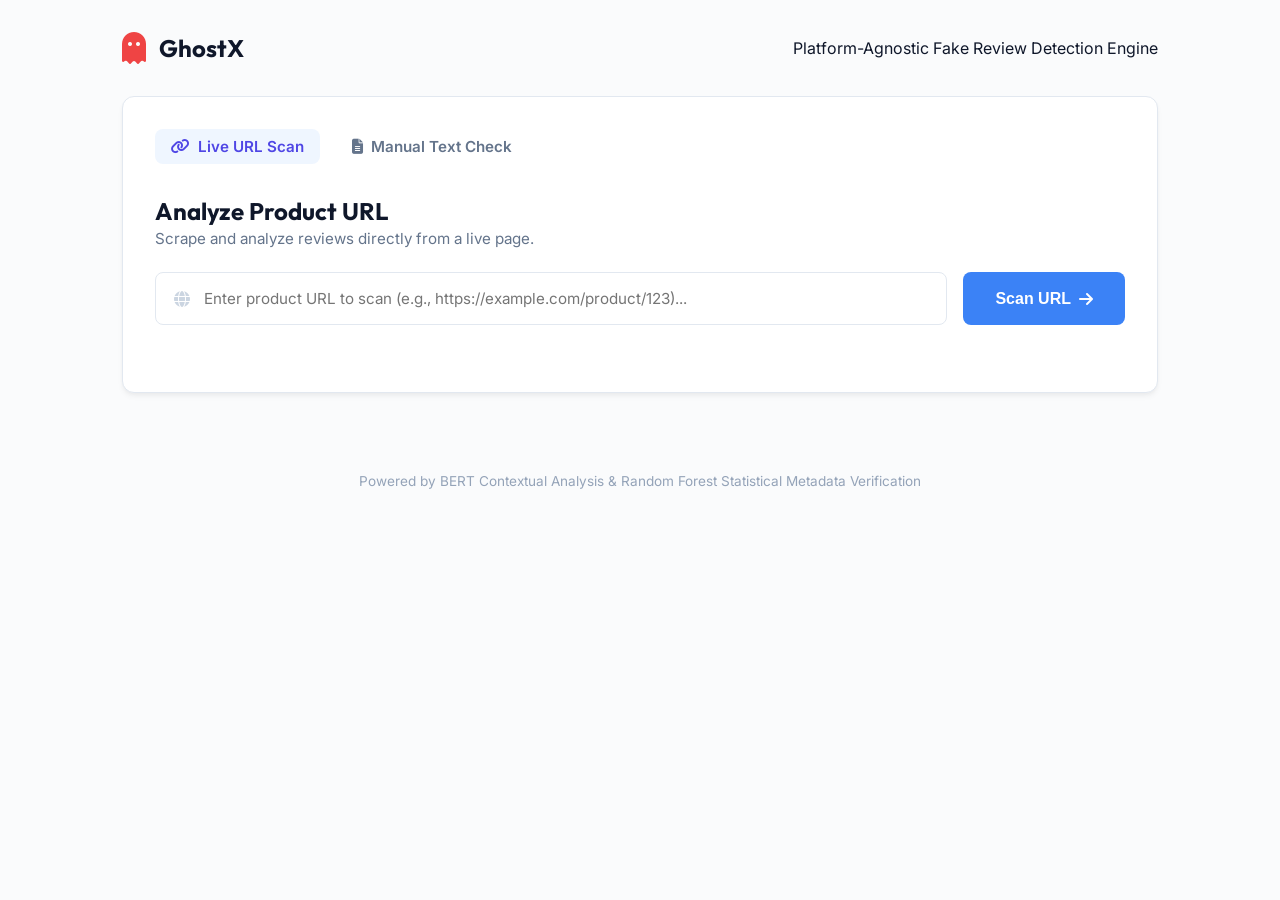
<file: index.html>
<!DOCTYPE html>
<html lang="en">

<head>
    <meta charset="UTF-8">
    <meta name="viewport" content="width=device-width, initial-scale=1.0">
    <title>GhostX: Deceptive Opinion Spam Detection</title>
    <!-- Modern Typography -->
    <link rel="preconnect" href="https://fonts.googleapis.com">
    <link rel="preconnect" href="https://fonts.gstatic.com" crossorigin>
    <link
        href="https://fonts.googleapis.com/css2?family=Outfit:wght@300;400;600;800&family=Inter:wght@400;500;700&display=swap"
        rel="stylesheet">
    <link rel="stylesheet" href="https://cdnjs.cloudflare.com/ajax/libs/font-awesome/6.4.0/css/all.min.css">
    <link rel="stylesheet" href="/static/css/style.css">
</head>

<body>
    <div class="app-container">
        <!-- Header -->
        <header class="glass-header">
            <div class="logo">
                <i class="fa-solid fa-ghost"></i>
                <h1>Ghost<span>X</span></h1>
            </div>
            <p class="subtitle">Platform-Agnostic Fake Review Detection Engine</p>
        </header>

        <!-- Main Content -->
        <main>
            <!-- Input Section -->
            <section class="analysis-panel glass-panel">
                <div class="tabs">
                    <button class="tab-btn active" data-tab="url-tab"><i class="fa-solid fa-link"></i> Live URL
                        Scan</button>
                    <button class="tab-btn" data-tab="text-tab"><i class="fa-solid fa-file-lines"></i> Manual Text
                        Check</button>
                </div>

                <!-- URL Tab Content -->
                <div id="url-tab" class="tab-content active">
                    <h2>Analyze Product URL</h2>
                    <p class="tab-description">Scrape and analyze reviews directly from a live page.</p>
                    <div class="input-group">
                        <i class="fa-solid fa-globe input-icon"></i>
                        <input type="url" id="urlInput"
                            placeholder="Enter product URL to scan (e.g., https://example.com/product/123)..." required>
                        <button id="analyzeUrlBtn" class="primary-btn">
                            <span>Scan URL</span>
                            <i class="fa-solid fa-radar fa-spin-pulse" style="display:none;" id="btnSpinnerUrl"></i>
                            <i class="fa-solid fa-arrow-right" id="btnArrowUrl"></i>
                        </button>
                    </div>
                </div>

                <!-- Text Tab Content -->
                <div id="text-tab" class="tab-content">
                    <h2>Manual Text Check</h2>
                    <p class="tab-description">Paste a single suspicious review or text block for deep linguistic
                        analysis.</p>
                    <div class="input-group input-group-vertical">
                        <textarea id="textInput" rows="5"
                            placeholder="Paste the review text here to perform a manual stylometric and contextual check..."
                            required></textarea>
                        <button id="analyzeTextBtn" class="primary-btn">
                            <span>Analyze Text</span>
                            <i class="fa-solid fa-radar fa-spin-pulse" style="display:none;" id="btnSpinnerText"></i>
                            <i class="fa-solid fa-arrow-right" id="btnArrowText"></i>
                        </button>
                    </div>
                </div>

                <div class="status-message" id="statusMessage"></div>
            </section>

            <!-- Loading State -->
            <div id="loadingOverlay" class="loading-overlay hidden">
                <div class="scanner-ring"></div>
                <h3 id="loadingTitle">Initializing GhostX Engine...</h3>
                <p id="loadingMessage" class="sub-loading">Preparing local inference environment...</p>
            </div>

            <!-- Results Section -->
            <section id="resultsSection" class="results-section hidden">
                <div class="results-header-container">
                    <div class="results-title">
                        <h2>Review Analysis Report</h2>
                        <p id="productSubtitle">Product: Analyzing URL...</p>
                        <p id="analyzedCountSubtitle">Analyzed -- reviews</p>
                    </div>
                    <div class="overall-score-block">
                        <div class="score-label">Overall Trust Score</div>
                        <div class="score-value" id="overallTrustScore">--%</div>
                        <div class="trust-badge" id="trustBadge">Evaluating...</div>
                    </div>
                </div>

                <div class="metrics-dashboard">
                    <div class="metric-card">
                        <div class="metric-header">Total Reviews</div>
                        <div class="metric-value-row">
                            <div class="metric-value" id="totalReviewsMetric">--</div>
                            <i class="fa-solid fa-shield-halved metric-icon blue"></i>
                        </div>
                    </div>
                    <div class="metric-card">
                        <div class="metric-header">Suspicious Reviews</div>
                        <div class="metric-value-row">
                            <div class="metric-value" id="suspiciousReviewsMetric" style="color: var(--danger)">--</div>
                            <i class="fa-solid fa-triangle-exclamation metric-icon red"></i>
                        </div>
                    </div>
                    <div class="metric-card">
                        <div class="metric-header">Genuine Reviews</div>
                        <div class="metric-value-row">
                            <div class="metric-value" id="genuineReviewsMetric" style="color: var(--success)">--</div>
                            <i class="fa-regular fa-circle-check metric-icon green"></i>
                        </div>
                    </div>
                    <div class="metric-card">
                        <div class="metric-header">Avg Rating</div>
                        <div class="metric-value-row">
                            <div class="metric-value" id="avgRatingMetric">--</div>
                            <i class="fa-solid fa-arrow-trend-up metric-icon purple"></i>
                        </div>
                    </div>
                </div>

                <!-- Pill Tabs System -->
                <div class="pill-tabs">
                    <button class="pill-btn active" data-target="overview-view">Overview</button>
                    <button class="pill-btn" data-target="reviews-view">Reviews</button>
                    <button class="pill-btn" data-target="ai-view">AI Analysis</button>
                    <button class="pill-btn" data-target="patterns-view">Patterns</button>
                </div>

                <!-- Overview Tab panel -->
                <div id="overview-view" class="pill-content active">
                    <div class="overview-grid">
                        <div class="chart-card">
                            <h3>Trust Score Breakdown</h3>
                            <p class="chart-desc">Hybrid ML model scores and final weighted average</p>
                            <div class="bar-chart-container">
                                <div class="y-axis-labels">
                                    <span>100</span>
                                    <span>75</span>
                                    <span>50</span>
                                    <span>25</span>
                                    <span>0</span>
                                </div>
                                <div class="chart-bar-group">
                                    <div class="chart-bar" id="bertBar" style="height: 0%"></div>
                                    <span class="chart-label">BERT Model</span>
                                </div>
                                <div class="chart-bar-group">
                                    <div class="chart-bar" id="rfBar" style="height: 0%"></div>
                                    <span class="chart-label">Rule Features</span>
                                </div>
                                <div class="chart-bar-group">
                                    <div class="chart-bar" id="finalBar" style="height: 0%"></div>
                                    <span class="chart-label">Final Score</span>
                                </div>
                            </div>
                        </div>

                        <div class="chart-card">
                            <h3>Rating Distribution</h3>
                            <p class="chart-desc">Breakdown of star ratings across all reviews</p>
                            <div class="pie-layout">
                                <div class="pie-chart-wrapper">
                                    <div class="pie-chart" id="ratingPieChart"></div>
                                </div>
                                <div class="pie-labels" id="pieLabels">
                                    <!-- Dynamic labels -->
                                </div>
                            </div>
                        </div>
                    </div>

                    <div class="chart-card">
                        <h3>Feature Importance Analysis</h3>
                        <p class="chart-desc">Key factors that influenced the trust score classification (SHAP values)
                        </p>
                        <div class="feature-list" id="featureListContainer">
                            <!-- Dynamic features -->
                        </div>
                    </div>
                </div>

                <!-- Live Reviews Tab Panel -->
                <div id="reviews-view" class="pill-content">
                    <div class="reviews-feed" id="reviewsContainer">
                        <!-- Review Cards will be injected here via JS -->
                    </div>
                </div>

                <!-- Stubs for the other views -->
                <div id="ai-view" class="pill-content">
                    <div class="chart-card">
                        <h3>Deep AI Linguistic Breakdown</h3>
                        <p class="chart-desc">Coming soon: advanced stylometric visualizations.</p>
                    </div>
                </div>

                <div id="patterns-view" class="pill-content">
                    <div class="chart-card">
                        <h3>Temporal Review Patterns</h3>
                        <p class="chart-desc">Coming soon: time-series graph of review bursts.</p>
                    </div>
                </div>

            </section>
        </main>

        <!-- Footer -->
        <footer>
            <p>Powered by BERT Contextual Analysis & Random Forest Statistical Metadata Verification</p>
        </footer>
    </div>
    <script src="/static/js/main.js"></script>
</body>

</html>
</file>
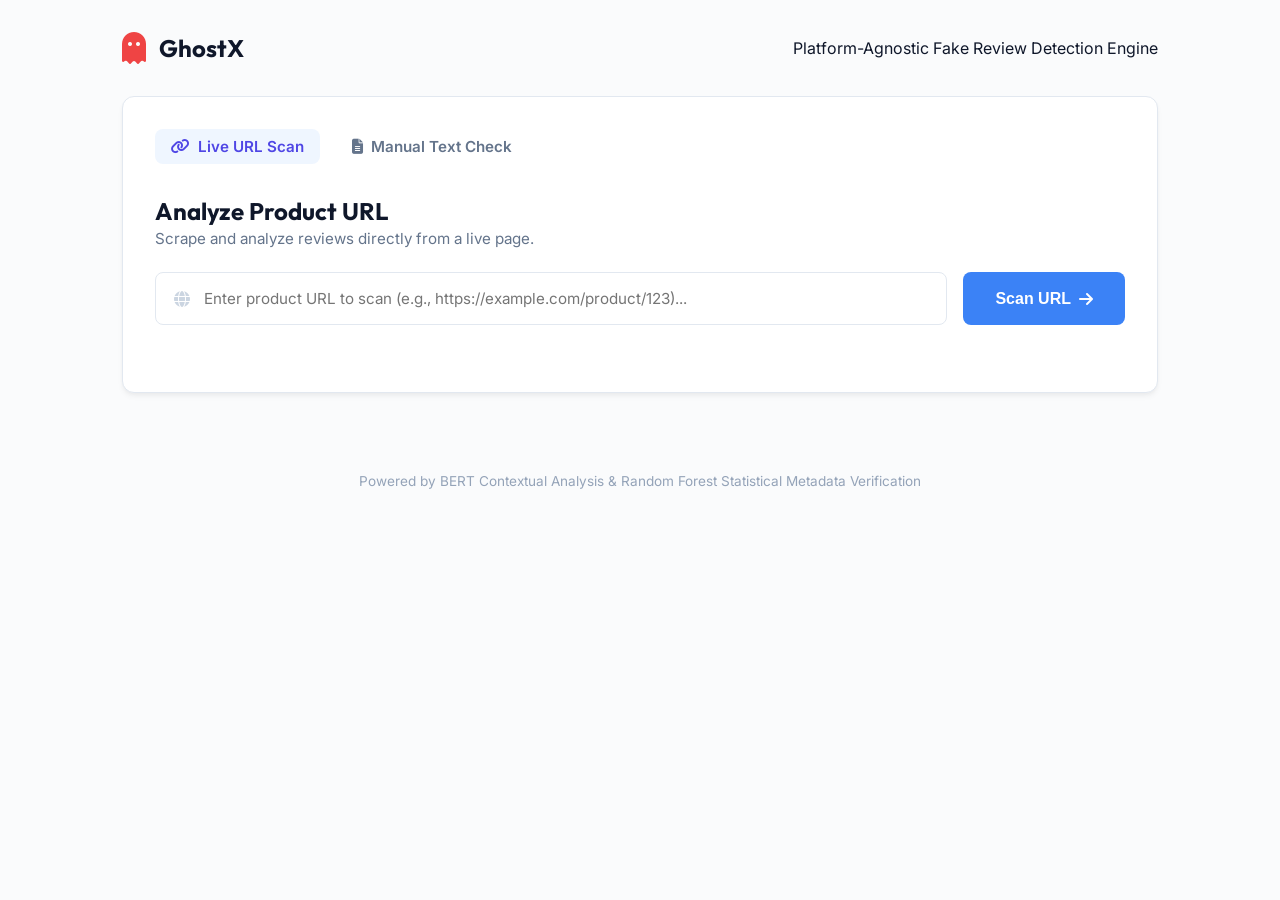
<file: templates/index.html>
<!DOCTYPE html>
<html lang="en">

<head>
    <meta charset="UTF-8">
    <meta name="viewport" content="width=device-width, initial-scale=1.0">
    <title>GhostX: Deceptive Opinion Spam Detection</title>
    <!-- Modern Typography -->
    <link rel="preconnect" href="https://fonts.googleapis.com">
    <link rel="preconnect" href="https://fonts.gstatic.com" crossorigin>
    <link
        href="https://fonts.googleapis.com/css2?family=Outfit:wght@300;400;600;800&family=Inter:wght@400;500;700&display=swap"
        rel="stylesheet">
    <link rel="stylesheet" href="https://cdnjs.cloudflare.com/ajax/libs/font-awesome/6.4.0/css/all.min.css">
    <link rel="stylesheet" href="/static/css/style.css">
</head>

<body>
    <div class="app-container">
        <!-- Header -->
        <header class="glass-header">
            <div class="logo">
                <i class="fa-solid fa-ghost"></i>
                <h1>Ghost<span>X</span></h1>
            </div>
            <p class="subtitle">Platform-Agnostic Fake Review Detection Engine</p>
        </header>

        <!-- Main Content -->
        <main>
            <!-- Input Section -->
            <section class="analysis-panel glass-panel">
                <div class="tabs">
                    <button class="tab-btn active" data-tab="url-tab"><i class="fa-solid fa-link"></i> Live URL
                        Scan</button>
                    <button class="tab-btn" data-tab="text-tab"><i class="fa-solid fa-file-lines"></i> Manual Text
                        Check</button>
                </div>

                <!-- URL Tab Content -->
                <div id="url-tab" class="tab-content active">
                    <h2>Analyze Product URL</h2>
                    <p class="tab-description">Scrape and analyze reviews directly from a live page.</p>
                    <div class="input-group">
                        <i class="fa-solid fa-globe input-icon"></i>
                        <input type="url" id="urlInput"
                            placeholder="Enter product URL to scan (e.g., https://example.com/product/123)..." required>
                        <button id="analyzeUrlBtn" class="primary-btn">
                            <span>Scan URL</span>
                            <i class="fa-solid fa-radar fa-spin-pulse" style="display:none;" id="btnSpinnerUrl"></i>
                            <i class="fa-solid fa-arrow-right" id="btnArrowUrl"></i>
                        </button>
                    </div>
                </div>

                <!-- Text Tab Content -->
                <div id="text-tab" class="tab-content">
                    <h2>Manual Text Check</h2>
                    <p class="tab-description">Paste a single suspicious review or text block for deep linguistic
                        analysis.</p>
                    <div class="input-group input-group-vertical">
                        <textarea id="textInput" rows="5"
                            placeholder="Paste the review text here to perform a manual stylometric and contextual check..."
                            required></textarea>
                        <button id="analyzeTextBtn" class="primary-btn">
                            <span>Analyze Text</span>
                            <i class="fa-solid fa-radar fa-spin-pulse" style="display:none;" id="btnSpinnerText"></i>
                            <i class="fa-solid fa-arrow-right" id="btnArrowText"></i>
                        </button>
                    </div>
                </div>

                <div class="status-message" id="statusMessage"></div>
            </section>

            <!-- Loading State -->
            <div id="loadingOverlay" class="loading-overlay hidden">
                <div class="scanner-ring"></div>
                <h3 id="loadingTitle">Initializing GhostX Engine...</h3>
                <p id="loadingMessage" class="sub-loading">Preparing local inference environment...</p>
            </div>

            <!-- Results Section -->
            <section id="resultsSection" class="results-section hidden">
                <div class="results-header-container">
                    <div class="results-title">
                        <h2>Review Analysis Report</h2>
                        <p id="productSubtitle">Product: Analyzing URL...</p>
                        <p id="analyzedCountSubtitle">Analyzed -- reviews</p>
                    </div>
                    <div class="overall-score-block">
                        <div class="score-label">Overall Trust Score</div>
                        <div class="score-value" id="overallTrustScore">--%</div>
                        <div class="trust-badge" id="trustBadge">Evaluating...</div>
                    </div>
                </div>

                <div class="metrics-dashboard">
                    <div class="metric-card">
                        <div class="metric-header">Total Reviews</div>
                        <div class="metric-value-row">
                            <div class="metric-value" id="totalReviewsMetric">--</div>
                            <i class="fa-solid fa-shield-halved metric-icon blue"></i>
                        </div>
                    </div>
                    <div class="metric-card">
                        <div class="metric-header">Suspicious Reviews</div>
                        <div class="metric-value-row">
                            <div class="metric-value" id="suspiciousReviewsMetric" style="color: var(--danger)">--</div>
                            <i class="fa-solid fa-triangle-exclamation metric-icon red"></i>
                        </div>
                    </div>
                    <div class="metric-card">
                        <div class="metric-header">Genuine Reviews</div>
                        <div class="metric-value-row">
                            <div class="metric-value" id="genuineReviewsMetric" style="color: var(--success)">--</div>
                            <i class="fa-regular fa-circle-check metric-icon green"></i>
                        </div>
                    </div>
                    <div class="metric-card">
                        <div class="metric-header">Avg Rating</div>
                        <div class="metric-value-row">
                            <div class="metric-value" id="avgRatingMetric">--</div>
                            <i class="fa-solid fa-arrow-trend-up metric-icon purple"></i>
                        </div>
                    </div>
                </div>

                <!-- Pill Tabs System -->
                <div class="pill-tabs">
                    <button class="pill-btn active" data-target="overview-view">Overview</button>
                    <button class="pill-btn" data-target="reviews-view">Reviews</button>
                    <button class="pill-btn" data-target="ai-view">AI Analysis</button>
                    <button class="pill-btn" data-target="patterns-view">Patterns</button>
                </div>

                <!-- Overview Tab panel -->
                <div id="overview-view" class="pill-content active">
                    <div class="overview-grid">
                        <div class="chart-card">
                            <h3>Trust Score Breakdown</h3>
                            <p class="chart-desc">Hybrid ML model scores and final weighted average</p>
                            <div class="bar-chart-container">
                                <div class="y-axis-labels">
                                    <span>100</span>
                                    <span>75</span>
                                    <span>50</span>
                                    <span>25</span>
                                    <span>0</span>
                                </div>
                                <div class="chart-bar-group">
                                    <div class="chart-bar" id="bertBar" style="height: 0%"></div>
                                    <span class="chart-label">BERT Model</span>
                                </div>
                                <div class="chart-bar-group">
                                    <div class="chart-bar" id="rfBar" style="height: 0%"></div>
                                    <span class="chart-label">Rule Features</span>
                                </div>
                                <div class="chart-bar-group">
                                    <div class="chart-bar" id="finalBar" style="height: 0%"></div>
                                    <span class="chart-label">Final Score</span>
                                </div>
                            </div>
                        </div>

                        <div class="chart-card">
                            <h3>Rating Distribution</h3>
                            <p class="chart-desc">Breakdown of star ratings across all reviews</p>
                            <div class="pie-layout">
                                <div class="pie-chart-wrapper">
                                    <div class="pie-chart" id="ratingPieChart"></div>
                                </div>
                                <div class="pie-labels" id="pieLabels">
                                    <!-- Dynamic labels -->
                                </div>
                            </div>
                        </div>
                    </div>

                    <div class="chart-card">
                        <h3>Feature Importance Analysis</h3>
                        <p class="chart-desc">Key factors that influenced the trust score classification (SHAP values)
                        </p>
                        <div class="feature-list" id="featureListContainer">
                            <!-- Dynamic features -->
                        </div>
                    </div>
                </div>

                <!-- Live Reviews Tab Panel -->
                <div id="reviews-view" class="pill-content">
                    <div class="reviews-feed" id="reviewsContainer">
                        <!-- Review Cards will be injected here via JS -->
                    </div>
                </div>

                <!-- Stubs for the other views -->
                <div id="ai-view" class="pill-content">
                    <div class="chart-card">
                        <h3>Deep AI Linguistic Breakdown</h3>
                        <p class="chart-desc">Coming soon: advanced stylometric visualizations.</p>
                    </div>
                </div>

                <div id="patterns-view" class="pill-content">
                    <div class="chart-card">
                        <h3>Temporal Review Patterns</h3>
                        <p class="chart-desc">Coming soon: time-series graph of review bursts.</p>
                    </div>
                </div>

            </section>
        </main>

        <!-- Footer -->
        <footer>
            <p>Powered by BERT Contextual Analysis & Random Forest Statistical Metadata Verification</p>
        </footer>
    </div>
    <script src="/static/js/main.js"></script>
</body>

</html>
</file>
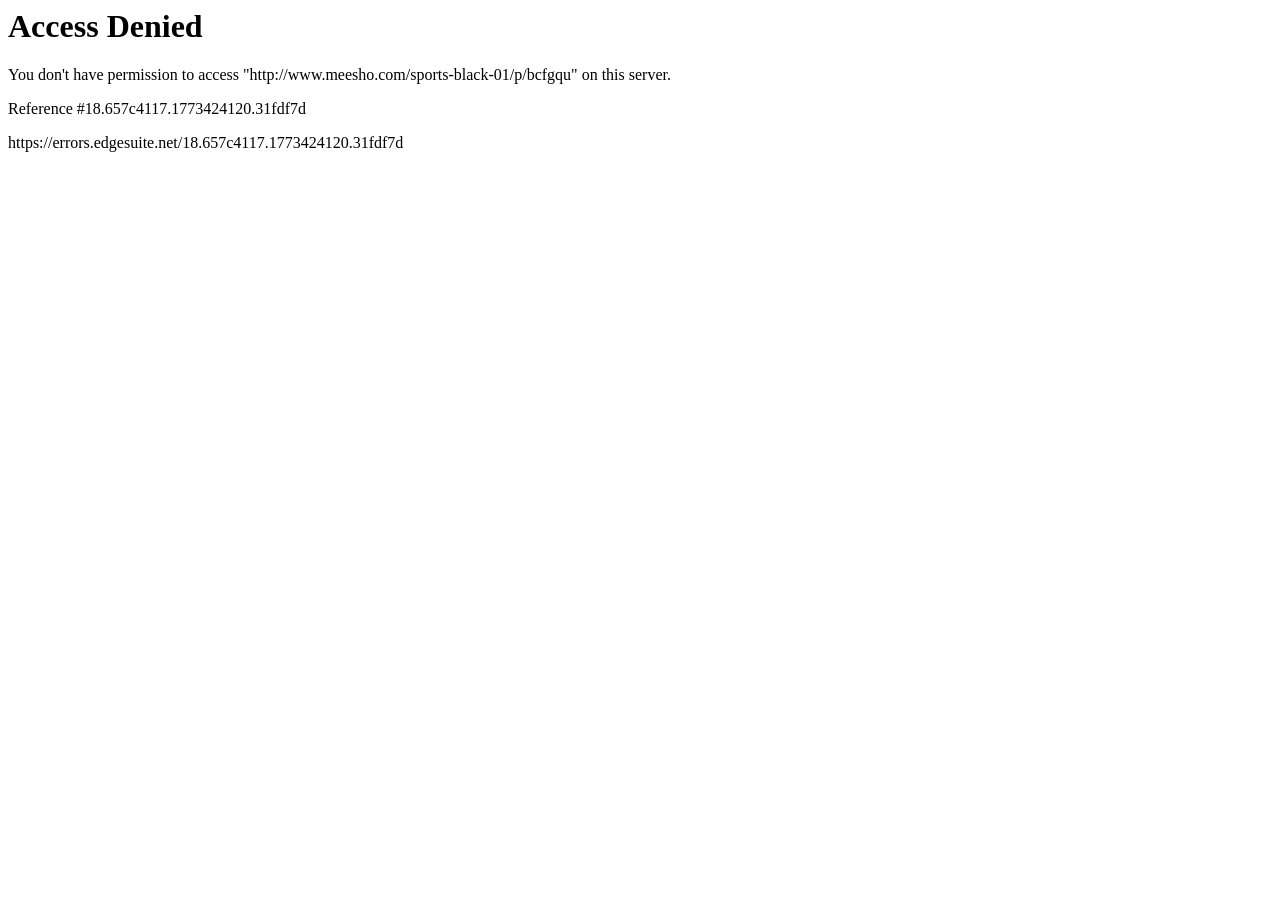
<file: debug_meesho.html>
<html><head>
<title>Access Denied</title>
</head><body>
<h1>Access Denied</h1>
 
You don't have permission to access "http://www.meesho.com/sports-black-01/p/bcfgqu" on this server.<p>
Reference #18.657c4117.1773424120.31fdf7d
</p><p>https://errors.edgesuite.net/18.657c4117.1773424120.31fdf7d</p>


</body></html>
</file>
<file: static/css/style.css>
/* Base Variables & Modern Light Palette (Figma Match) */
:root {
    --bg-color: #fafbfc;
    --panel-bg: #ffffff;
    --panel-border: #e2e8f0;
    --primary-color: #4f46e5;
    --primary-hover: #4338ca;
    --accent-color: #06b6d4;
    --text-main: #0f172a;
    --text-muted: #64748b;
    --text-light: #94a3b8;
    --danger: #ef4444;
    --danger-bg: #fef2f2;
    --success: #22c55e;
    --success-bg: #f0fdf4;
    --warning: #f59e0b;
    --highlight: #fef08a;

    /* Chart Colors */
    --chart-5star: #ef4444;
    --chart-4star: #f97316;
    --chart-3star: #eab308;
    --chart-2star: #84cc16;
    --chart-1star: #22c55e;
}

* {
    margin: 0;
    padding: 0;
    box-sizing: border-box;
}

body {
    font-family: 'Inter', sans-serif;
    background-color: var(--bg-color);
    color: var(--text-main);
    min-height: 100vh;
    overflow-x: hidden;
}

h1,
h2,
h3,
h4 {
    font-family: 'Outfit', sans-serif;
}

.app-container {
    max-width: 1100px;
    margin: 0 auto;
    padding: 2rem;
}

/* Glassmorphism/Panel Utilities */
.glass-panel {
    background: var(--panel-bg);
    border: 1px solid var(--panel-border);
    border-radius: 12px;
    box-shadow: 0 4px 6px -1px rgba(0, 0, 0, 0.05), 0 2px 4px -1px rgba(0, 0, 0, 0.03);
}

/* Header */
.glass-header {
    margin-bottom: 2rem;
    animation: fadeInDown 0.6s ease-out;
    display: flex;
    justify-content: space-between;
    align-items: center;
}

.logo {
    display: flex;
    align-items: center;
    gap: 0.8rem;
    font-size: 2rem;
}

.logo i {
    color: var(--danger);
    /* Figma header icon is orange/red */
}

.logo h1 {
    font-weight: 700;
    font-size: 1.5rem;
}

/* Input Section */
.analysis-panel {
    padding: 2rem;
    margin-bottom: 3rem;
    animation: fadeInUp 0.6s ease-out 0.1s both;
}

.analysis-panel h2 {
    margin-bottom: 0.2rem;
    font-size: 1.5rem;
    font-weight: 700;
    color: var(--text-main);
}

.tab-description {
    color: var(--text-muted);
    margin-bottom: 1.5rem;
    font-size: 0.95rem;
}

/* Old Tabs (Input Form) */
.tabs {
    display: flex;
    gap: 1rem;
    margin-bottom: 2rem;
}

.tab-btn {
    background: none;
    border: none;
    color: var(--text-muted);
    font-family: 'Inter', sans-serif;
    font-size: 0.95rem;
    font-weight: 600;
    cursor: pointer;
    padding: 0.5rem 1rem;
    border-radius: 8px;
    transition: all 0.2s ease;
    display: flex;
    align-items: center;
    gap: 0.5rem;
}

.tab-btn:hover {
    color: var(--text-main);
    background: #f1f5f9;
}

.tab-btn.active {
    color: var(--primary-color);
    background: #eff6ff;
}

.tab-content {
    display: none;
    animation: fadeIn 0.4s ease;
}

.tab-content.active {
    display: block;
}

.input-group {
    display: flex;
    position: relative;
    gap: 1rem;
}

.input-icon {
    position: absolute;
    left: 1.2rem;
    top: 50%;
    transform: translateY(-50%);
    color: #cbd5e1;
}

input[type="url"] {
    flex: 1;
    background: #ffffff;
    border: 1px solid var(--panel-border);
    color: var(--text-main);
    padding: 1rem 1.5rem 1rem 3rem;
    border-radius: 8px;
    font-size: 0.95rem;
    font-family: 'Inter', sans-serif;
    transition: all 0.2s ease;
}

input[type="url"]:focus,
textarea:focus {
    outline: none;
    border-color: #93c5fd;
    box-shadow: 0 0 0 3px rgba(59, 130, 246, 0.1);
}

.input-group-vertical {
    flex-direction: column;
}

textarea {
    width: 100%;
    background: #ffffff;
    border: 1px solid var(--panel-border);
    color: var(--text-main);
    padding: 1rem;
    border-radius: 8px;
    font-size: 0.95rem;
    font-family: 'Inter', sans-serif;
    resize: vertical;
}

.primary-btn {
    background: #3b82f6;
    /* Figma blue */
    color: white;
    border: none;
    padding: 0 2rem;
    border-radius: 8px;
    font-size: 1rem;
    font-weight: 600;
    cursor: pointer;
    display: flex;
    align-items: center;
    gap: 0.5rem;
    transition: all 0.2s ease;
}

.primary-btn:hover {
    background: #2563eb;
}

.status-message {
    margin-top: 1rem;
    font-size: 0.9rem;
    min-height: 1.2rem;
}

.status-error {
    color: var(--danger);
}

.status-success {
    color: var(--success);
}

/* Loading State */
.loading-overlay {
    text-align: center;
    padding: 4rem 2rem;
    animation: pulse 2s infinite;
}

.scanner-ring {
    width: 60px;
    height: 60px;
    border: 3px solid #e2e8f0;
    border-top: 3px solid var(--primary-color);
    border-radius: 50%;
    margin: 0 auto 1.5rem;
    animation: spin 1s linear infinite;
}

.sub-loading {
    color: var(--text-muted);
    font-size: 0.9rem;
    margin-top: 0.5rem;
}

/* Results Section - Refactored for Figma Match */
.results-section {
    animation: fadeIn 0.5s ease-out;
}

.hidden {
    display: none !important;
}

.results-header-container {
    display: flex;
    justify-content: space-between;
    margin-bottom: 2.5rem;
}

.results-title h2 {
    font-size: 2.5rem;
    font-weight: 800;
    margin-bottom: 0.5rem;
    letter-spacing: -0.5px;
}

.results-title p {
    color: var(--text-muted);
    font-size: 1.05rem;
    line-height: 1.5;
}

.overall-score-block {
    text-align: right;
}

.overall-score-block .score-label {
    color: var(--text-muted);
    font-size: 0.95rem;
    font-weight: 500;
}

.overall-score-block .score-value {
    font-size: 3.5rem;
    font-weight: 800;
    line-height: 1;
    margin: 0.2rem 0;
    color: var(--text-main);
}

.trust-badge {
    display: inline-block;
    padding: 0.3rem 1rem;
    border-radius: 20px;
    font-size: 0.85rem;
    font-weight: 600;
    background: var(--highlight);
    color: #854d0e;
}

.trust-badge.safe {
    background: var(--success-bg);
    color: #166534;
}

.trust-badge.danger {
    background: var(--danger-bg);
    color: #991b1b;
}


/* Metrics Dashboard (4 Cards) */
.metrics-dashboard {
    display: grid;
    grid-template-columns: repeat(4, 1fr);
    gap: 1.5rem;
    margin-bottom: 3rem;
}

.metric-card {
    padding: 1.5rem;
    display: flex;
    flex-direction: column;
    justify-content: space-between;
    min-height: 120px;
    position: relative;
    border: 1px solid var(--panel-border);
    border-radius: 12px;
    background: #fff;
    box-shadow: 0 1px 3px rgba(0, 0, 0, 0.05);
}

.metric-header {
    color: var(--text-muted);
    font-size: 0.95rem;
}

.metric-value-row {
    display: flex;
    justify-content: space-between;
    align-items: flex-end;
    margin-top: 1rem;
}

.metric-value {
    font-size: 2.2rem;
    font-weight: 700;
    line-height: 1;
}

.metric-icon {
    font-size: 1.8rem;
}

.metric-icon.blue {
    color: #3b82f6;
}

.metric-icon.red {
    color: var(--danger);
}

.metric-icon.green {
    color: var(--success);
}

.metric-icon.purple {
    color: #8b5cf6;
}

/* Pill Tabs */
.pill-tabs {
    display: flex;
    gap: 0.5rem;
    background: #f1f5f9;
    padding: 0.4rem;
    border-radius: 30px;
    margin-bottom: 2rem;
    width: fit-content;
    margin-left: auto;
    margin-right: auto;
}

.pill-btn {
    background: none;
    border: none;
    padding: 0.6rem 2rem;
    border-radius: 20px;
    font-size: 0.95rem;
    font-weight: 600;
    color: var(--text-muted);
    cursor: pointer;
    transition: all 0.2s;
}

.pill-btn.active {
    background: white;
    color: var(--text-main);
    box-shadow: 0 2px 5px rgba(0, 0, 0, 0.05);
}

.pill-content {
    display: none;
}

.pill-content.active {
    display: block;
    animation: fadeIn 0.4s ease;
}

/* Overview Layout */
.overview-grid {
    display: grid;
    grid-template-columns: 1fr 1fr;
    gap: 1.5rem;
    margin-bottom: 1.5rem;
}

.chart-card {
    padding: 2rem;
    background: white;
    border: 1px solid var(--panel-border);
    border-radius: 12px;
}

.chart-card h3 {
    font-size: 1.1rem;
    font-weight: 600;
    margin-bottom: 0.3rem;
}

.chart-desc {
    color: var(--text-light);
    font-size: 0.9rem;
    margin-bottom: 2rem;
}

/* Trust Score Fake Bar Chart */
.bar-chart-container {
    height: 200px;
    display: flex;
    justify-content: center;
    align-items: flex-end;
    gap: 2rem;
    padding-bottom: 20px;
    background-image: linear-gradient(to bottom, #f1f5f9 1px, transparent 1px);
    background-size: 100% 25%;
    /* 4 lines */
    position: relative;
}

.y-axis-labels {
    position: absolute;
    left: -20px;
    top: -10px;
    bottom: -10px;
    display: flex;
    flex-direction: column;
    justify-content: space-between;
    color: var(--text-light);
    font-size: 0.8rem;
}

.chart-bar-group {
    display: flex;
    flex-direction: column;
    align-items: center;
    gap: 0.5rem;
    height: 100%;
    justify-content: flex-end;
}

.chart-bar {
    width: 60px;
    background-color: #f59e0b;
    /* Orange/Yellow */
    border-radius: 4px 4px 0 0;
    transition: height 1s ease-out;
}

.chart-label {
    font-size: 0.85rem;
    color: var(--text-muted);
}

/* Pie Chart using Conic Gradient */
.pie-chart-wrapper {
    display: flex;
    align-items: center;
    justify-content: center;
    height: 200px;
    position: relative;
}

.pie-layout {
    display: flex;
    flex-direction: column;
    align-items: center;
    gap: 1.5rem;
}

.pie-chart {
    width: 150px;
    height: 150px;
    border-radius: 50%;
    /* Default conic gradient, will be overwritten by JS */
    background: conic-gradient(var(--chart-5star) 0% 50%, var(--chart-4star) 50% 75%, var(--chart-3star) 75% 88%, var(--chart-2star) 88% 99%, var(--chart-1star) 99% 100%);
}

.pie-labels {
    display: flex;
    flex-direction: column;
    gap: 0.5rem;
}

.pie-label-item {
    font-size: 0.85rem;
    display: flex;
    align-items: center;
    gap: 0.5rem;
}

.pie-color-box {
    width: 12px;
    height: 12px;
    border-radius: 2px;
}

/* Feature Importance Progress Bars */
.feature-list {
    display: flex;
    flex-direction: column;
    gap: 1.5rem;
}

.feature-item {
    display: flex;
    flex-direction: column;
    gap: 0.5rem;
}

.feature-header {
    display: flex;
    justify-content: space-between;
    align-items: center;
}

.feature-title {
    font-weight: 600;
    font-size: 1rem;
    display: flex;
    align-items: center;
    gap: 0.5rem;
}

.feature-title i {
    color: var(--text-light);
    font-size: 0.8rem;
}

.feature-value {
    font-weight: 700;
    font-size: 1.1rem;
    display: flex;
    align-items: center;
    gap: 0.5rem;
}

.feature-dot {
    width: 6px;
    height: 6px;
    border-radius: 50%;
}

.feature-dot.red {
    background: var(--danger);
}

.feature-dot.green {
    background: var(--success);
}

.feature-bar-bg {
    width: 100%;
    height: 8px;
    background: #e2e8f0;
    border-radius: 4px;
    overflow: hidden;
}

.feature-bar-fill {
    height: 100%;
    background: #1e293b;
    border-radius: 4px;
    transition: width 1s ease-out;
}

.feature-desc {
    font-size: 0.85rem;
    color: var(--text-muted);
}

/* Review Cards (For Reviews Tab) */
.reviews-feed {
    display: flex;
    flex-direction: column;
    gap: 1rem;
}

.review-card {
    padding: 1.5rem;
    border: 1px solid var(--panel-border);
    border-radius: 12px;
    background: white;
    border-left: 4px solid var(--success);
}

.review-card.is-fake {
    border-left-color: var(--danger);
    background: var(--danger-bg);
}

.review-header {
    display: flex;
    justify-content: space-between;
    margin-bottom: 0.8rem;
}

.review-meta {
    display: flex;
    gap: 1rem;
    color: var(--text-muted);
    font-size: 0.85rem;
}

.trust-score-badge {
    padding: 0.2rem 0.6rem;
    border-radius: 6px;
    font-weight: 600;
    font-size: 0.8rem;
}

.trust-safe {
    background: var(--success-bg);
    color: var(--success);
    border: 1px solid #bbf7d0;
}

.trust-danger {
    background: var(--danger-bg);
    color: var(--danger);
    border: 1px solid #fecaca;
}

.review-text {
    font-size: 1rem;
    line-height: 1.6;
    margin-bottom: 1rem;
}

.highlight-evidence {
    background-color: var(--highlight);
    border-radius: 2px;
    border-bottom: 2px solid var(--danger);
    font-weight: 500;
}

.xai-panel {
    background: #f8fafc;
    border-radius: 8px;
    padding: 1rem;
    border: 1px dashed #cbd5e1;
    margin-top: 1rem;
}

.xai-header {
    display: flex;
    align-items: center;
    gap: 0.5rem;
    color: var(--text-muted);
    font-size: 0.85rem;
    margin-bottom: 0.5rem;
    text-transform: uppercase;
    letter-spacing: 0.5px;
    font-weight: 600;
}

.xai-header i {
    color: var(--primary-color);
}

.xai-breakdown {
    display: flex;
    gap: 1.5rem;
    font-size: 0.85rem;
    margin-bottom: 0.5rem;
}

.xai-stat {
    display: flex;
    flex-direction: column;
}

.xai-stat span:first-child {
    color: var(--text-light);
    font-size: 0.75rem;
}

.xai-stat span:last-child {
    font-weight: 600;
}

.xai-rationale-text {
    font-size: 0.9rem;
    color: var(--text-muted);
    font-style: italic;
}

/* Footer */
footer {
    text-align: center;
    padding: 2rem 0;
    color: var(--text-light);
    font-size: 0.85rem;
}

/* Animations */
@keyframes spin {
    100% {
        transform: rotate(360deg);
    }
}

@keyframes fadeInDown {
    from {
        opacity: 0;
        transform: translateY(-10px);
    }

    to {
        opacity: 1;
        transform: translateY(0);
    }
}

@keyframes fadeInUp {
    from {
        opacity: 0;
        transform: translateY(10px);
    }

    to {
        opacity: 1;
        transform: translateY(0);
    }
}

@keyframes fadeIn {
    from {
        opacity: 0;
    }

    to {
        opacity: 1;
    }
}

@keyframes pulse {
    0% {
        opacity: 0.6;
    }

    50% {
        opacity: 1;
    }

    100% {
        opacity: 0.6;
    }
}

/* Responsive */
@media (max-width: 768px) {
    .metrics-dashboard {
        grid-template-columns: 1fr 1fr;
    }

    .overview-grid {
        grid-template-columns: 1fr;
    }

    .results-header-container {
        flex-direction: column;
        align-items: flex-start;
        gap: 1rem;
    }

    .overall-score-block {
        text-align: left;
    }
}
</file>
